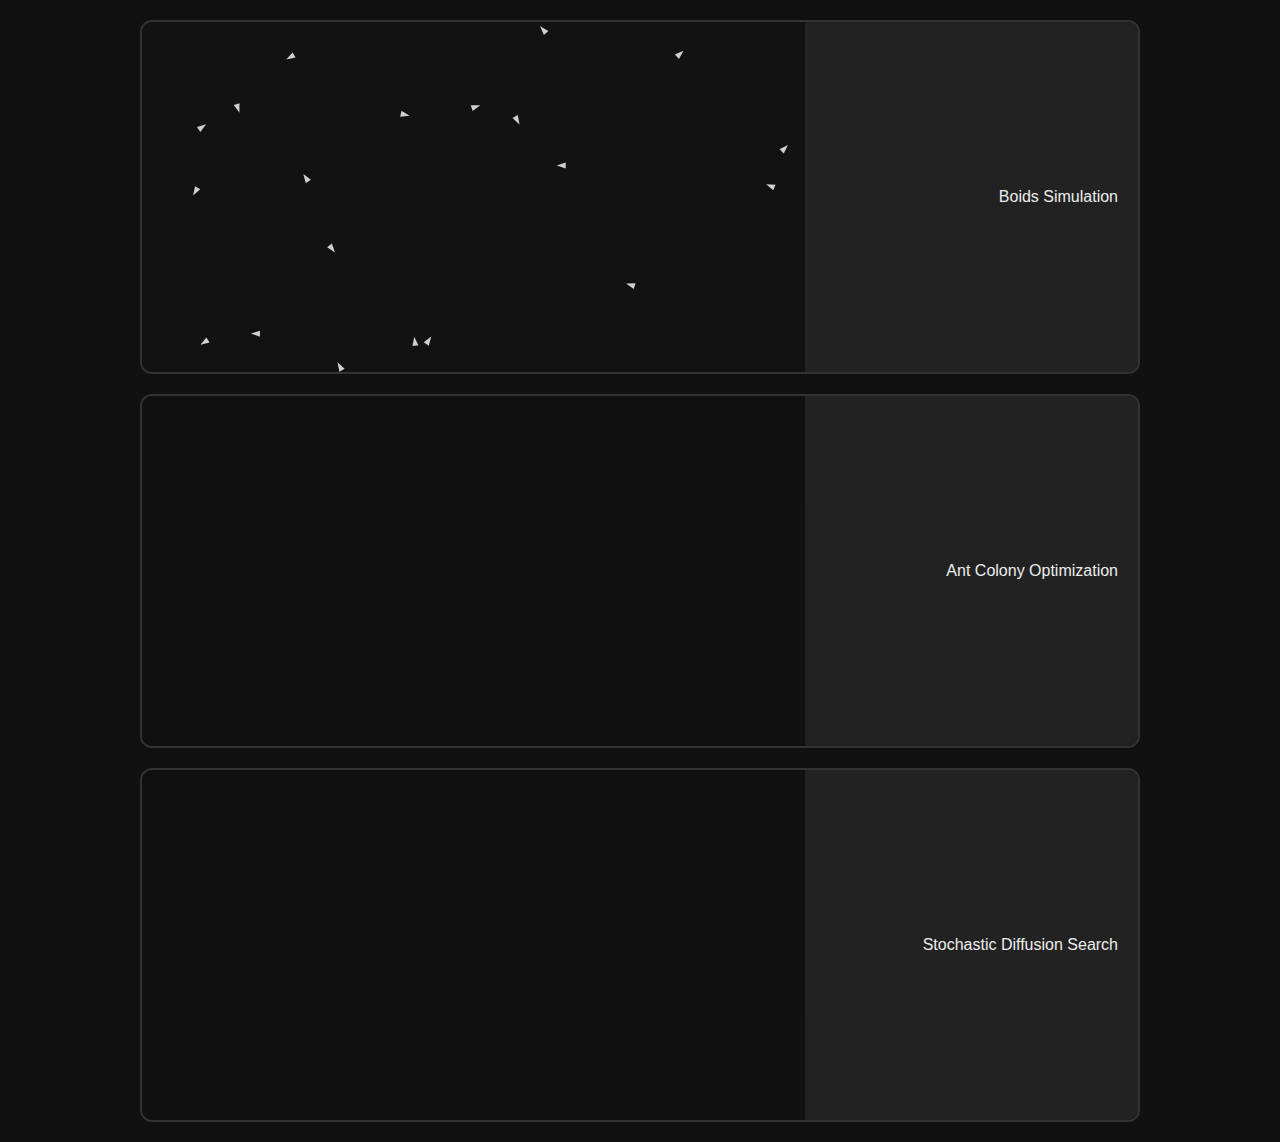
<file: templates/index.html>
<!DOCTYPE html>
<html lang="ru">
<head>
  <meta charset="UTF-8">
  <title>Главная страница</title>
  <link rel="stylesheet" href="../static/css/styles.css">
  <style>
    .card canvas {
      transition: opacity 0.3s ease;
    }
    
    .card:hover canvas {
      opacity: 1;
    }
    
    .card canvas:not(:hover) {
      opacity: 0.8;
    }
  </style>
</head>
<body>
  <div class="container">
    <!-- Карточка 1 с превью -->
    <div class="card">
      <canvas id="previewBoids" onclick="openModal('./boids.html')"></canvas>
      <div class="desc" onclick="openModal('./descriptions/boids.html')">Boids Simulation</div>
    </div>

    <!-- Карточка 2 -->
    <div class="card">
      <canvas id="previewAnts" onclick="openModal('./aco.html')"></canvas>
      <div class="desc" onclick="openModal('./descriptions/aco.html')">Ant Colony Optimization</div>
    </div>

    <!-- Карточка 3 -->
    <div class="card">
      <canvas id="previewSDS" onclick="openModal('./sds.html')"></canvas>
      <div class="desc" onclick="openModal('./descriptions/sds.html')">Stochastic Diffusion Search</div>
    </div>
  </div>

  <div class="overlay" id="overlay">
    <div class="modal">
      <button class="close-btn" onclick="closeModal()">✕</button>
      <iframe id="modalFrame" src=""></iframe>
    </div>
  </div>

  <script>
    function openModal(page) {
      const overlay = document.getElementById("overlay");
      const frame = document.getElementById("modalFrame");

      overlay.classList.add("active");

      frame.onload = () => {
        const w = frame.contentWindow;
        if (!w) return;

        // Для ants.html (если есть глобальная функция)
        if (page.includes("ants.html") && typeof w.newGraph === "function") {
          w.newGraph();
        }

        // Для других страниц ничего не вызываем, если нет нужной функции.
        // (boids.html сам себя инициализирует, либо ты можешь аналогично вызвать здесь свою функцию)
      };

      frame.src = page;
    }

    function closeModal() {
      document.getElementById("modalFrame").src = "";
      document.getElementById("overlay").classList.remove("active");
    }
  </script>

  <script type="module">
    import { initBoids } from "../static/js/boids.js";
    import { initAnts } from "../static/js/aco.js";
    import { initSDS } from "../static/js/sds.js";

    // Ждем загрузки DOM
    document.addEventListener('DOMContentLoaded', () => {
      // Превью для boids - сначала отрисовываем статичную картинку, затем анимация по наведению
      const previewCanvas = document.getElementById("previewBoids");
      let boidsInstance = null;
      let isAnimating = false;

      // Проверяем что canvas готов
      if (previewCanvas && previewCanvas.getContext) {
        // Инициализируем превью в режиме паузы с отрисованным состоянием
        boidsInstance = initBoids(previewCanvas, { 
          boidCount: 20, 
          boidSize: 3, 
          separationWeight: 3, 
          separationDist: 70, 
          maxSpeed: 6, 
          fov: 360,
          isPreview: true,
          startPaused: true  // Новый параметр - начинать в паузе, но с отрисованной картинкой
        });

        // Дополнительная попытка отрисовки через requestAnimationFrame
        requestAnimationFrame(() => {
          if (boidsInstance && boidsInstance.drawStaticFrame) {
            boidsInstance.drawStaticFrame();
          }
        });

        // При наведении - запускаем анимацию
        previewCanvas.addEventListener('mouseenter', () => {
          if (boidsInstance && !isAnimating) {
            isAnimating = true;
            boidsInstance.startAnimation();
          }
        });

        // При уходе курсора - останавливаем анимацию через некоторое время
        previewCanvas.addEventListener('mouseleave', () => {
          if (boidsInstance && isAnimating) {
            setTimeout(() => {
              if (boidsInstance) {
                boidsInstance.pauseAnimation();
                isAnimating = false;
              }
            }, 1000); // Анимация продолжается еще секунду после ухода курсора
          }
        });
      }

      // Превью для ants (статичный граф без анимации)
      // const previewAnts = document.getElementById("previewAnts");
      // if (previewAnts) {
      //   initAnts(previewAnts, { 
      //     nodeCount: 8, 
      //     alpha: 1.0, 
      //     beta: 2.0, 
      //     rho: 0.3, 
      //     autoRun: false 
      //   });
      // }

      // Превью для SDS (статичная визуализация)
      // const previewSDS = document.getElementById("previewSDS");
      // if (previewSDS) {
      //   initSDS(previewSDS, { 
      //     N: 30, 
      //     func: 'twopeaks', 
      //     showHeatmap: true, 
      //     showTraj: false, 
      //     showBest: true,
      //     heatGrid: 16
      //   });
      // }
    });
  </script>
</body>
</html>
</file>
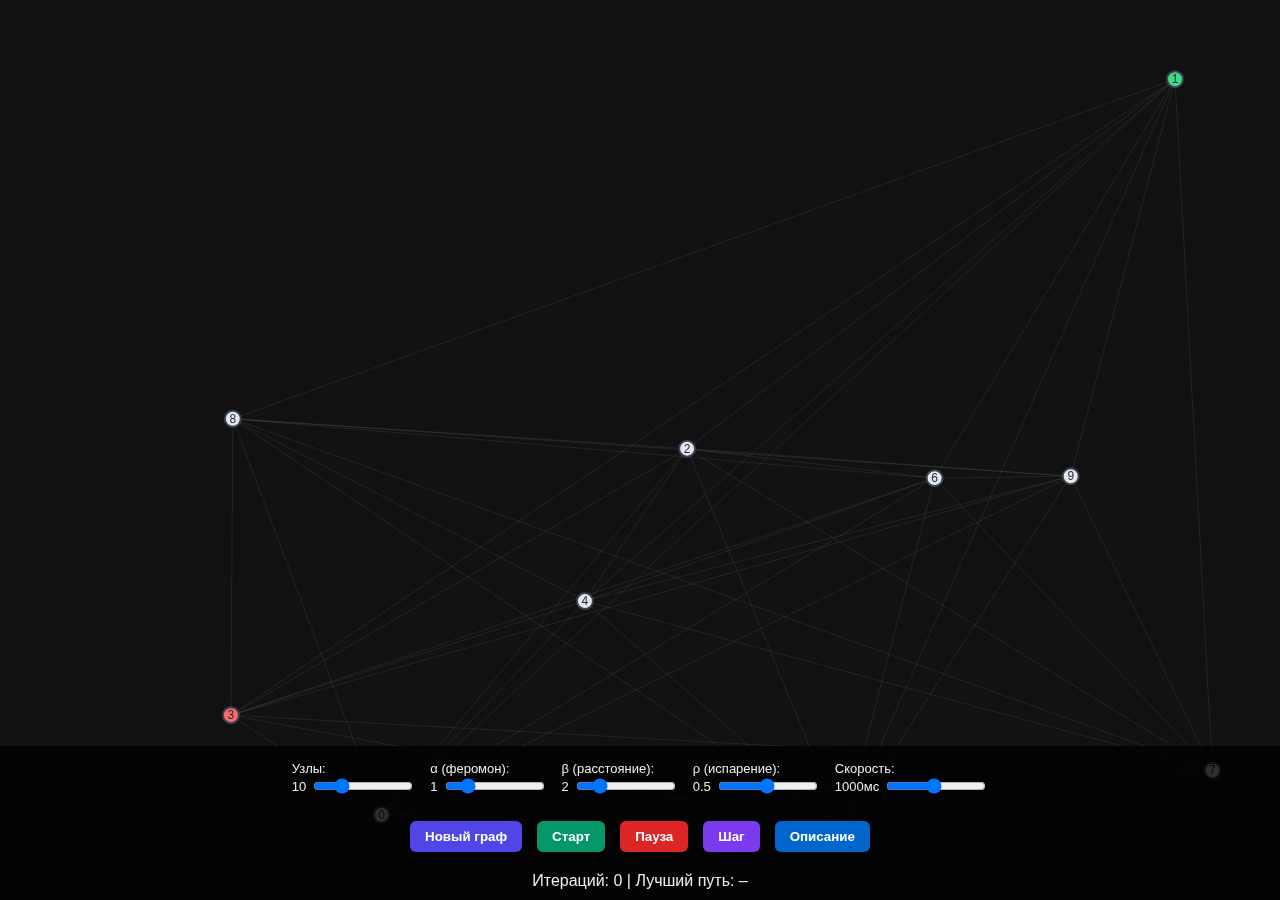
<file: templates/ants.html>
<!DOCTYPE html>
<html lang="ru">
<head>
  <meta charset="UTF-8">
  <title>Муравьиный алгоритм (ACO)</title>
  <link rel="stylesheet" href="../static/css/styles.css">
</head>
<body>
  <canvas id="canvas"></canvas>
  <div class="controls" id="controls"></div>

  <!-- Description Modal -->
  <div id="descriptionModal" class="overlay">
    <div class="modal">
      <button class="close-btn" onclick="closeDescription()">✕</button>
      <div class="modal-content" style="padding: 30px; height: calc(100% - 60px); overflow-y: auto; color: #eee;">
        <h2 style="color: #fff; margin-bottom: 20px;">Ant Colony Optimization - Муравьиный алгоритм</h2>
        <div id="descriptionContent">
          <p>Алгоритм муравьиной колонии (ACO) - это метаэвристический алгоритм оптимизации, основанный на поведении муравьев при поиске пищи.</p>
          
          <h3 style="color: #ccc; margin-top: 25px;">Основные принципы:</h3>
          
          <h4 style="color: #aaa;">1. Вероятность перехода</h4>
          <div class="math-block">p_ij = (τ_ij^α × η_ij^β) / Σ(τ_ik^α × η_ik^β)</div>
          <p>где:</p>
          <ul style="color: #ccc;">
            <li><span class="math-inline">τ_ij</span> - количество феромона на ребре (i,j)</li>
            <li><span class="math-inline">η_ij = 1/d_ij</span> - эвристическая информация (обратное расстояние)</li>
            <li><span class="math-inline">α</span> - важность феромона</li>
            <li><span class="math-inline">β</span> - важность эвристической информации</li>
          </ul>
          
          <h4 style="color: #aaa;">2. Обновление феромона</h4>
          <div class="math-block">τ_ij(t+1) = (1-ρ) × τ_ij(t) + Δτ_ij</div>
          <p>где:</p>
          <ul style="color: #ccc;">
            <li><span class="math-inline">ρ</span> - коэффициент испарения феромона (0 < ρ < 1)</li>
            <li><span class="math-inline">Δτ_ij</span> - количество феромона, добавленного муравьями</li>
          </ul>
          
          <h4 style="color: #aaa;">3. Добавление феромона</h4>
          <div class="math-block">Δτ_ij = Q / L_k</div>
          <p>где:</p>
          <ul style="color: #ccc;">
            <li><span class="math-inline">Q</span> - константа</li>
            <li><span class="math-inline">L_k</span> - длина пути k-го муравья</li>
          </ul>
          
          <h3 style="color: #ccc; margin-top: 25px;">Алгоритм:</h3>
          <ol style="color: #ccc;">
            <li>Инициализация феромонных троп</li>
            <li>Размещение муравьев в случайных узлах</li>
            <li>Для каждого муравья: построение решения с использованием вероятностного правила</li>
            <li>Обновление феромонных троп</li>
            <li>Возврат к шагу 2 до достижения критерия остановки</li>
          </ol>
          
          <h3 style="color: #ccc; margin-top: 25px;">Параметры:</h3>
          <ul style="color: #ccc;">
            <li><strong>α</strong> - влияние феромона (обычно 1-3)</li>
            <li><strong>β</strong> - влияние эвристики (обычно 2-5)</li>
            <li><strong>ρ</strong> - скорость испарения (обычно 0.1-0.5)</li>
            <li><strong>Количество муравьев</strong> - размер колонии</li>
          </ul>
        </div>
      </div>
    </div>
  </div>

  <script type="module">
    import { initAnts } from "../static/js/ants.js";

    const canvas = document.getElementById("canvas");
    const controlsContainer = document.getElementById("controls");
    
    const { params, createControls } = initAnts(canvas, {
      nodeCount: 10,
      alpha: 1.0,
      beta: 2.0,
      rho: 0.5,
      autoRun: false
    });

    // Создаем панель управления
    createControls(controlsContainer);

    // Description modal functionality
    function openDescription() {
      document.getElementById("descriptionModal").classList.add("active");
    }

    function closeDescription() {
      document.getElementById("descriptionModal").classList.remove("active");
    }

    // Make functions global
    window.openDescription = openDescription;
    window.closeDescription = closeDescription;

    // Add description button event listener
    setTimeout(() => {
      const descBtn = document.getElementById('descriptionBtn');
      if (descBtn) {
        descBtn.addEventListener('click', openDescription);
      }
    }, 100); // Small delay to ensure the button is created
  </script>
</body>
</html>
</file>
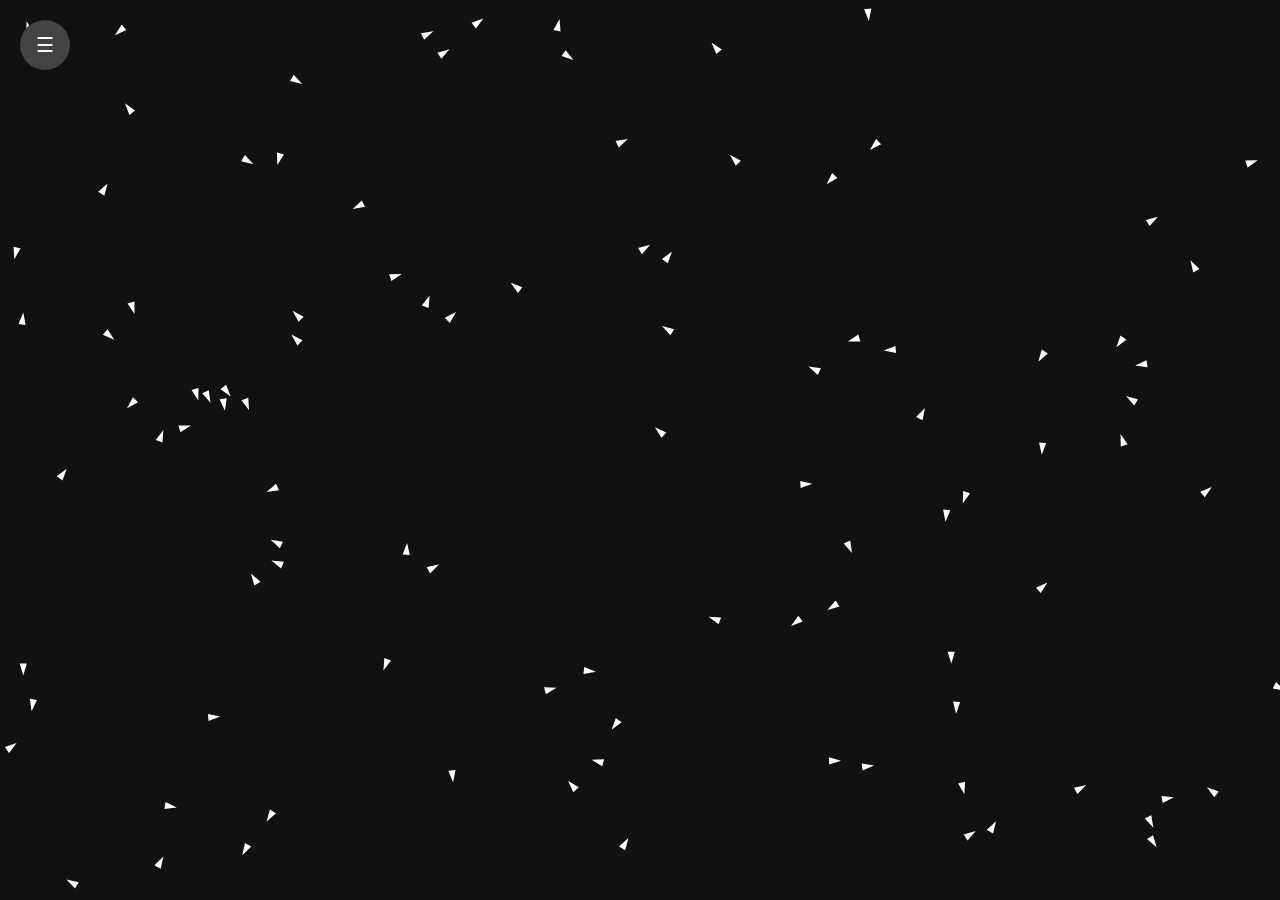
<file: templates/boids_alt.html>
<!DOCTYPE html>
<html lang="ru">
<head>
  <meta charset="UTF-8">
  <title>Enhanced Boids Demo</title>
  <link rel="stylesheet" href="../static/css/styles.css">
  <style>
    #controlPanel {
      position: fixed;
      top: 20px;
      left: 20px;
      background: rgba(0, 0, 0, 0.9);
      color: white;
      border-radius: 10px;
      font-family: Arial, sans-serif;
      font-size: 14px;
      max-width: 300px;
      transition: all 0.3s ease;
      z-index: 1000;
      padding: 0;
    }

    #controlPanel.collapsed {
      width: 50px;
      height: 50px;
      border-radius: 25px;
      padding: 0;
    }

    #controlPanel:not(.collapsed) {
      padding: 15px;
    }

    #toggleBtn {
      background: #444;
      border: none;
      color: white;
      border-radius: 5px;
      cursor: pointer;
      width: 100%;
      display: flex;
      align-items: center;
      justify-content: center;
      font-size: 16px;
      padding: 8px 12px;
      margin-bottom: 10px;
    }

    #controlPanel.collapsed #toggleBtn {
      width: 50px;
      height: 50px;
      border-radius: 25px;
      margin: 0;
      font-size: 20px;
      padding: 0;
    }

    #toggleBtn:hover {
      background: #555;
    }

    #mainControls {
      display: block;
    }

    #controlPanel.collapsed #mainControls {
      display: none !important;
    }

    .control-group {
      margin-bottom: 15px;
      display: flex;
      flex-direction: column;
      gap: 8px;
    }

    .control-row {
      display: flex;
      align-items: center;
      gap: 10px;
    }

    .button-group {
      display: flex;
      gap: 5px;
      flex-wrap: wrap;
    }

    .control-row label {
      min-width: 80px;
      font-size: 12px;
    }

    .control-row input[type="range"] {
      flex: 1;
      min-width: 100px;
    }

    .control-row button, .button-group button {
      background: #333;
      border: 1px solid #555;
      color: white;
      padding: 5px 10px;
      border-radius: 3px;
      cursor: pointer;
      font-size: 11px;
    }

    .control-row button:hover, .button-group button:hover {
      background: #444;
    }

    .control-row button.active, .button-group button.active {
      background: #0066cc;
    }

    .value-display {
      min-width: 40px;
      text-align: center;
      font-size: 11px;
      color: #ccc;
    }

    #descriptionBtn {
      background: #0066cc;
      margin-left: 10px;
    }

    #descriptionBtn:hover {
      background: #0080ff;
    }
  </style>
</head>
<body>
  <canvas id="canvas"></canvas>

  <div id="controlPanel" class="collapsed">
    <button id="toggleBtn">☰</button>
    <div id="mainControls">
      
      <!-- Control buttons -->
      <div class="control-group">
        <div class="button-group">
          <button id="pauseBtn">Play</button>
          <button id="wallsBtn" class="active">Стены</button>
          <button id="fovBtn">FOV</button>
          <button id="tracingBtn">Trace</button>
          <button id="descriptionBtn">Описание</button>
        </div>
      </div>

      <!-- Basic parameters -->
      <div class="control-group">
        <div class="control-row">
          <label>dt:</label>
          <input type="range" id="dt" min="0.1" max="2.0" step="0.1" value="1.0">
          <span class="value-display" id="dtVal">1.0</span>
        </div>
        <div class="control-row">
          <label>Boids:</label>
          <input type="range" id="boidCount" min="20" max="200" value="100">
          <span class="value-display" id="boidCountVal">100</span>
        </div>
        <div class="control-row">
          <label>φ (deg):</label>
          <input type="range" id="phi" min="45" max="360" step="1" value="135">
          <span class="value-display" id="phiVal">135°</span>
        </div>
      </div>

      <!-- Enhanced parameters -->
      <div class="control-group">
        <div class="control-row">
          <label>v_max:</label>
          <input type="range" id="vmax" min="1.0" max="6.0" step="0.1" value="2.5">
          <span class="value-display" id="vmaxVal">2.5</span>
        </div>
        <div class="control-row">
          <label>a_max:</label>
          <input type="range" id="amax" min="0.01" max="0.2" step="0.005" value="0.05">
          <span class="value-display" id="amaxVal">0.05</span>
        </div>
      </div>
    </div>
  </div>

  <!-- Description Modal -->
  <div id="descriptionModal" class="overlay">
    <div class="modal">
      <button class="close-btn" onclick="closeDescription()">✕</button>
      <div class="modal-content">
        <h2>Enhanced Boids Algorithm</h2>
        <div id="descriptionContent">
          <p>Расширенная модель стайного поведения с улучшенными параметрами:</p>
          
          <h3>Основные уравнения:</h3>
          <p>$$\vec{v}_{i}(t+1) = \vec{v}_{i}(t) + \vec{a}_{i}(t) \cdot \Delta t$$</p>
          <p>$$\vec{r}_{i}(t+1) = \vec{r}_{i}(t) + \vec{v}_{i}(t) \cdot \Delta t$$</p>
          
          <h3>Ускорение:</h3>
          <p>$$\vec{a}_{i} = \vec{a}_{match} + \vec{a}_{center} + \vec{a}_{sep}$$</p>
          
          <h3>Правило выравнивания (Velocity Matching):</h3>
          <p>$$\vec{a}_{match} = \frac{1}{\tau_{match}} \left( \langle \vec{v} \rangle_i - \vec{v}_i \right)$$</p>
          
          <h3>Правило центрирования (Cohesion):</h3>
          <p>$$\vec{a}_{center} = \frac{1}{\tau_{center}} \left( \langle \vec{r} \rangle_i - \vec{r}_i \right)$$</p>
          
          <h3>Правило разделения (Separation):</h3>
          <p>$$\vec{a}_{sep} = -\frac{1}{\tau_{sep}} \sum_{j \in N_{sep}(i)} \frac{\vec{r}_j - \vec{r}_i}{|\vec{r}_j - \vec{r}_i|^2}$$</p>
          
          <h3>Ограничения:</h3>
          <p>$$|\vec{a}_i| \leq a_{max}, \quad |\vec{v}_i| \leq v_{max}$$</p>
          
          <p><strong>Особенности модели:</strong></p>
          <ul>
            <li>Метрическое и топологическое соседство</li>
            <li>Поле зрения (FOV) для реалистичного восприятия</li>
            <li>Ограничения по ускорению и скорости</li>
            <li>Временные константы релаксации τ</li>
          </ul>
        </div>
      </div>
    </div>
  </div>

  <script type="module">
    import { initBoids } from "../static/js/boids_alt.js";

    const canvas = document.getElementById("canvas");
    
    const { createUI } = initBoids(canvas, {
      boidCount: 100,
      maxSpeed: 3.0,
      isPreview: false
    });

    // Create UI using the alternative boids interface
    if (createUI) {
      createUI();
    }

    // Description modal functionality
    function openDescription() {
      document.getElementById("descriptionModal").classList.add("active");
      
      // Render LaTeX if KaTeX is available
      if (typeof renderMathInElement !== 'undefined') {
        renderMathInElement(document.getElementById("descriptionContent"), {
          delimiters: [
            {left: '$$', right: '$$', display: true},
            {left: '$', right: '$', display: false}
          ]
        });
      }
    }

    function closeDescription() {
      document.getElementById("descriptionModal").classList.remove("active");
    }

    // Make functions global
    window.openDescription = openDescription;
    window.closeDescription = closeDescription;

    // Add description button event listener
    document.addEventListener('DOMContentLoaded', () => {
      const descBtn = document.getElementById('descriptionBtn');
      if (descBtn) {
        descBtn.addEventListener('click', openDescription);
      }
    });

    // Handle window resize
    window.addEventListener("resize", () => {
      canvas.width = window.innerWidth;
      canvas.height = window.innerHeight;
    });
  </script>
</body>
</html>
</file>
<file: static/css/styles.css>
body { 
  margin: 0; 
  background: #111; 
  overflow-x: hidden;  /* чтобы горизонтального скролла не было */
  overflow-y: auto;
  color: #eee; 
  font-family: sans-serif; 
}

.container {
  display: flex;
  flex-direction: column;
  gap: 20px;
  padding: 20px;
  max-width: 1000px;
  margin: auto;
}

.card {
  display: flex;
  background: #111;
  border-radius: 12px;
  border: 2px solid #333;
  overflow: hidden;
  cursor: pointer;
  transition: transform 0.2s;
  height: 350px;
}
.card:hover {
  transform: scale(1.02);
}

.card canvas {
  width: 66.6%;
  height: 100%;
  display: block;
  background: #111;
}
.card .desc {
  width: 33.3%;
  padding: 20px;
  text-align: right;
  display: flex;
  align-items: center;
  justify-content: flex-end;
  background: #222;
}

.overlay {
  position: fixed;
  inset: 0;
  background: rgba(0,0,0,0.8);
  display: none;
  align-items: center;
  justify-content: center;
  z-index: 1000;
}
.overlay.active {
  display: flex;
}
.modal {
  position: relative;
  width: 90%;
  height: 90%;
  background: #000;
  border-radius: 12px;
  overflow: hidden;
}
.modal iframe {
  width: 100%;
  height: 100%;
  border: none;
}
.close-btn {
  position: absolute;
  top: 10px;
  right: 10px;
  padding: 5px 10px;
  background: #222;
  color: #eee;
  border: none;
  border-radius: 5px;
  cursor: pointer;
  z-index: 1001;
}
.close-btn:hover {
  background: #444;
}

canvas { 
  width: 100vw; 
  height: 100vh; 
  display: block; 
}

.card canvas {
  width: 66.6%;
  height: 100%;
}

.controls {
  position: fixed;
  bottom: 0;
  left: 0;
  right: 0;
  z-index: 1000;
}

/* Boids */
#advancedBtn {
  background: #222;
  border: none;
  color: white;
  border-radius: 5px;
  width: 100%;
  font-size: 13px;
  padding: 5px 5px;
}

#advancedBtn:hover {
  background: #555;
}

#advancedCG {
  margin: 0;
}

#controlPanel {
  /* position: fixed; */
  position: absolute;
  top: 10px;
  left: 10px;
  background: rgba(0, 0, 0, 0.9);
  color: white;
  border-radius: 10px;
  font-size: 14px;
  max-width: 300px;
  transition: all 0.3s ease;
  z-index: 1001;
  padding: 0;
}

#controlPanel.collapsed {
  width: 30px; 
  height: 21px;
  border-radius: 5px;
  padding: 0;
}

#controlPanel:not(.collapsed) {
  padding: 15px;
}

#toggleBtn {
  background: #222;
  border: none;
  color: white;
  border-radius: 5px;
  cursor: pointer;
  width: 100%;
  display: flex;
  align-items: center;
  justify-content: center;
  font-size: 16px;
  padding: 5px 5px;
  margin-bottom: 10px;
}

#controlPanel.collapsed #toggleBtn {
  border-radius: 5px;
  margin: 0;
  font-size: 17px;
  padding-top: 3px;
  padding-bottom: 2px;
}

#controlPanel:not(.collapsed) #toggleBtn {
  border-radius: 5px;
  margin-bottom: 10px;
  font-size: 20px;
  padding-top: 0px;
  padding-bottom: 5px;
}

#toggleBtn:hover {
  background: #555;
}

#mainControls {
  display: block;
}

#controlPanel.collapsed #mainControls {
  display: none !important;
}

.control-group {
  margin-bottom: 15px;
  display: flex;
  flex-direction: column;
  gap: 8px;
}

.control-row {
  display: flex;
  align-items: center;
  gap: 10px;
  margin-bottom: 7px;
}

.button-group {
  display: flex;
  background: #222;
  border-radius: 5px;
  flex-wrap: wrap; 
  padding: 4px;
  min-height: 35px;
  justify-content: space-around;
}

.control-row label {
  min-width: 135px;
  font-size: 12px;
}

.control-row input[type="range"] {
  flex: 1;
  min-width: 100px;
}

.control-row button, .button-group button {
  background: transparent;
  border: 0px;
  min-width: 70px;
  color: white;
  padding: 5px 10px;
  border-radius: 5px;
  cursor: pointer;
  font-size: 11px;
}

.control-row button:hover, .button-group button:hover {
  background: #444;
}

.control-row button.active {
  background: #0066cc;
}

#advancedControls {
  display: none;
  margin-top: 15px;
}

#advancedControls.show {
  display: block;
}

.value-display {
  min-width: 40px;
  text-align: center;
  font-size: 11px;
  color: #ccc;
}

#k_topo, #damp {
  display: none;
}

#k_topo.show, #damp.show {
  display: block;
}

#neighborBtn, #dampBtn {
  background: #222;
  border: none;
  color: white;
  border-radius: 5px;
  width: 100%;
  font-size: 10px;
  margin-bottom: 3px;
}

#neighborBtn:hover, #dampBtn:hover {
  background: #555;
}

/* ACO */
#visualBtn, #graphTypeBtn, #startDistBtn, #funcBtn, #annealBtn {
  background: #222;
  border: none;
  color: white;
  border-radius: 5px;
  width: 100%;
  font-size: 10px;
  margin-bottom: 3px;
}

#visualBtn:hover, #graphTypeBtn:hover, #startDistBtn:hover, #funcBtn:hover, #annealBtn:hover {
  background: #555;
}

.info-display {
  width: 100%;
  margin-bottom: 10px;
}

.id-lables, .id-values {
  text-align: center;
}

table, th, td {
  border: 1px solid;
  border-color: #333;
}

/* Стили для всплывающих подсказок */
.tooltip {
  position: fixed;
  background: rgba(0, 0, 0, 0.95);
  color: white;
  padding: 12px;
  border-radius: 6px;
  font-size: 13px;
  max-width: 350px;
  z-index: 10000; /* Максимальный z-index для отображения поверх всех элементов */
  display: none;
  pointer-events: none;
  line-height: 1.5;
  box-shadow: 0 4px 20px rgba(0, 0, 0, 0.5);
  border: 1px solid rgba(255, 255, 255, 0.1);
}

.tooltip strong {
  color: #3ddc84;
  display: block;
  margin-bottom: 8px;
  font-size: 14px;
}

.tooltip-label {
  cursor: help;
  position: relative;
  transition: color 0.2s ease;
}

.tooltip-label:hover {
  color: #3ddc84;
}

/* Стили для MathJax в подсказках */
.tooltip .MathJax {
  font-size: 12px !important;
}

.tooltip mjx-container {
  margin: 2px 0 !important;
}

/* Убираем подчёркивание у tooltip-label */
.tooltip-label {
  text-decoration: none;
  border-bottom: none;
}

#seed {
  background: #222;
  color: white;
  border-radius: 3px;
  border: none;
  width: 100%;
  text-align: center;
  outline: none;
}

#seed_container {
  margin-top: 5px;
  margin-bottom: 5px;
}

#seed::-webkit-outer-spin-button,
#seed::-webkit-inner-spin-button {
  -webkit-appearance: none;
  margin: 0;
}

#seed {
  -moz-appearance: textfield;
}

.algorithm {
    margin: 30px 0;
    padding: 20px;
    border: 1px solid #444;
    border-radius: 8px;
    background-color: #1a1a1a;
    font-family: 'Courier New', monospace;
    font-size: 14px;
}

.algorithm-caption {
    font-size: 16px;
    margin-bottom: 15px;
    text-align: center;
    border-bottom: 1px solid #444;
    padding-bottom: 10px;
    font-family: 'Times New Roman', Times, serif;
}

.algorithm-input, .algorithm-output {
    margin: 10px 0;
    padding: 5px 0;
    font-family: 'Times New Roman', Times, serif;
}

.algorithm-body {
    margin-top: 15px;
}

.algorithm-line {
    margin: 5px 0;
    line-height: 1.4;
}

.algorithm-init {
    font-weight: bold;
    margin: 10px 0;
    color: #81c784;
}

.algorithm-for, .algorithm-while, .algorithm-foreach {
    font-weight: bold;
    margin: 10px 0 5px 0;
    color: #4CAF50;
}

.algorithm-comment {
    color: #888;
    font-style: italic;
    margin: 5px 0;
}

.algorithm-return {
    font-weight: bold;
    color: #ff9800;
    margin: 10px 0;
}
</file>
